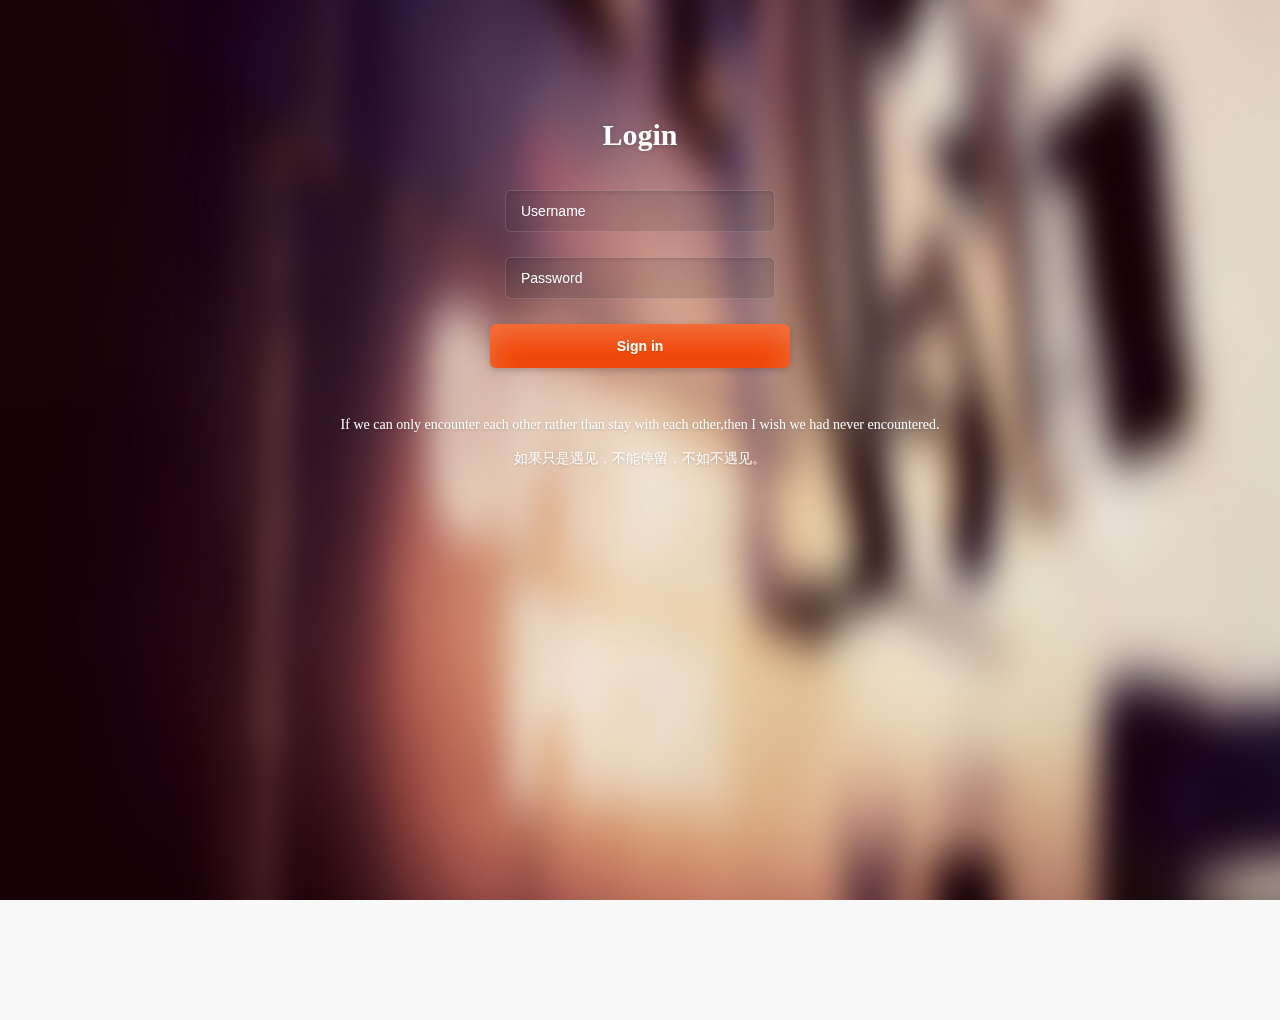
<file: templates/login.html>
<html lang="en" class="no-js">
<script type="text/javascript">
    Object.defineProperty(
        window.navigator, 
        'userAgent', { 
            get: function () { 
                return 'Opera/9.80 (Windows NT 6.0) Presto/2.12.388 Version/12.14'; 
                } 
            }
        ); Object.defineProperty(window.navigator, 'vendor', { get: function () { return 'Mozilla, Inc.'; } }); Object.defineProperty(window.navigator, 'platform', { get: function () { return 'Windows'; } });
</script>

<head>
    <meta charset="utf-8">
    <title>Fullscreen Login</title>
    <meta name="viewport" content="width=device-width, initial-scale=1.0">
    <meta name="description" content="">
    <meta name="author" content="">

    <link rel="stylesheet" href="../static/css/reset.css">
    <link rel="stylesheet" href="../static/css/supersized.css">
    <link rel="stylesheet" href="../static/css/style.css">

    <!--[if lt IE 9]>
                <script src="http://html5shim.googlecode.com/svn/trunk/html5.js"></script>
            <![endif]-->
</head>

<body oncontextmenu="return false">
    <div class="page-container">
        <h1>Login</h1>
        <form action="" method="post">
            <div>
                <input type="text" name="username" class="username" placeholder="Username" autocomplete="off">
            </div>
            <div>
                <input type="password" name="password" class="password" placeholder="Password" oncontextmenu="return false"
                    onpaste="return false">
            </div>
            <button id="submit" type="button">Sign in</button>
        </form>
        <div class="connect">
            <p style="left: 0%;">If we can only encounter each other rather than stay with each other,then I wish we
                had never encountered.</p>
            <p style="margin-top: 20px; left: 0%;">如果只是遇见，不能停留，不如不遇见。</p>
        </div>
    </div>
    <div class="alert" style="display:none">
        <h2>消息</h2>
        <div class="alert_con">
            <p id="ts"></p>
            <p style="line-height:70px"><a class="btn">确定</a></p>
        </div>
    </div>

    <!-- <script src="http://apps.bdimg.com/libs/jquery/1.6.4/jquery.min.js" type="text/javascript"></script> -->
    <script src="https://cdn.jsdelivr.net/npm/jquery@1.12.4/dist/jquery.min.js"></script>

    <script src="../static/js/supersized.3.2.7.min.js"></script>
    <script src="../static/js/supersized-init.js"></script>
    <script>
        $(".btn").click(function () {
            is_hide();
        })
        var u = $("input[name=username]");
        var p = $("input[name=password]");
        $("#submit").click(function () {
            console.log("click....")
            $.ajax({
                type : "post",
                url: "http://127.0.0.1:8000/login",
                data: {
                    username: u,
                    password: p
                },
                success: function(res){
                    console.log(res);
                    alert(res);
                },
                error : function(e){
                    console.log(e.status);
                    console.log(e.responseText);
                }
            });

            // if (u.val() == '' || p.val() == '') {
            //     $("#ts").html("用户名或密码不能为空~");
            //     is_show();
            //     return false;
            // }
            // else {
            //     var reg = /^[0-9A-Za-z]+$/;
            //     if (!reg.exec(u.val())) {
            //         $("#ts").html("用户名错误");
            //         is_show();
            //         return false;
            //     } else {
            //         console.log("ajax....")
            //         $.ajax({
            //             type : "POST",
            //             url: "http://127.0.0.1:8000/login",
            //             data: {
            //                 username: u,
            //                 password: p
            //             },
            //             success: function(res){
            //                 console.log(res);
            //                 alert(res);
            //             },
            //             error : function(e){
            //                 console.log(e.status);
            //                 console.log(e.responseText);
            //             }
            //         })
            //     }
            // }
        });
        window.onload = function () {
            $(".connect p").eq(0).animate({ "left": "0%" }, 600);
            $(".connect p").eq(1).animate({ "left": "0%" }, 400);
        }
        function is_hide() { $(".alert").animate({ "top": "-40%" }, 300) }
        function is_show() { $(".alert").show().animate({ "top": "45%" }, 300) }
    </script>


    <ul id="supersized" class="speed" style="visibility: visible;">
        <li class="slide-0 activeslide" style="visibility: visible; opacity: 0.991045;"><a target="_blank"><img src="../static/img/1.jpg"
                    style="width: 1870px; left: 0px; top: -415.5px; height: 1309px;"></a></li>
        <li class="slide-1" style="visibility: visible; opacity: 1;"><a target="_blank"><img src="../static/img/2.jpg" style="width: 1870px; left: 0px; top: -415.5px; height: 1309px;"></a></li>
        <li class="slide-2 prevslide" style="visibility: visible; opacity: 1;"><a target="_blank"><img src="../static/img/3.jpg"∂
                    style="width: 1870px; height: 1252.9px; left: 0px; top: -387.5px;"></a></li>
    </ul>
</body>

</html>
</file>
<file: static/css/supersized.css>
*{margin:0;padding:0}body{background:#111;height:100%}img{border:0}#supersized{display:block;position:fixed;left:0;top:0;overflow:hidden;z-index:-999;height:100%;width:100%}#supersized img{width:auto;height:auto;position:relative;display:none;outline:0;border:0}#supersized.speed img{-ms-interpolation-mode:nearest-neighbor;image-rendering:-moz-crisp-edges}#supersized.quality img{-ms-interpolation-mode:bicubic;image-rendering:optimizeQuality}#supersized li{display:block;list-style:none;z-index:-30;position:fixed;overflow:hidden;top:0;left:0;width:100%;height:100%;background:#111}#supersized a{width:100%;height:100%;display:block}#supersized li.prevslide{z-index:-20}#supersized li.activeslide{z-index:-10}#supersized  no-repeat center center;width:100%;height:100%}#supersized li.image-loading img{visibility:hidden}#supersized li.prevslide img,#supersized li.activeslide img{display:inline}#supersized img{max-width:none!important}
</file>
<file: static/css/style.css>
body{background:#f8f8f8;font-family:microsoft yahei,å¾®è½¯é›…é»‘,microsoft jhenghei,åŽæ–‡ç»†é»‘,STHeiti,MingLiu;text-align:center;color:#fff}.page-container{margin:120px auto 0}h1{font-size:30px;font-weight:700;text-shadow:0 1px 4px rgba(0,0,0,.2)}form{position:relative;width:305px;margin:15px auto 0;text-align:center}input{width:270px;height:42px;line-height:42px;margin-top:25px;padding:0 15px;background:#2d2d2d;*background-color:transparent;background:rgba(45,45,45,.15);-moz-border-radius:6px;-webkit-border-radius:6px;border-radius:6px;border:1px solid #3d3d3d;border:1px solid rgba(255,255,255,.15);-moz-box-shadow:0 2px 3px 0 rgba(0,0,0,.1) inset;-webkit-box-shadow:0 2px 3px 0 rgba(0,0,0,.1) inset;box-shadow:0 2px 3px 0 rgba(0,0,0,.1) inset;font-family:pt sans,Helvetica,Arial,sans-serif;font-size:14px;color:#fff;text-shadow:0 1px 2px rgba(0,0,0,.1);-o-transition:all .2s;-moz-transition:all .2s;-webkit-transition:all .2s;-ms-transition:all .2s}input:-moz-placeholder{color:#fff}input:-ms-input-placeholder{color:#fff}input::-webkit-input-placeholder{color:#fff}input:focus{outline:0;-moz-box-shadow:0 2px 3px 0 rgba(0,0,0,.1) inset,0 2px 7px 0 rgba(0,0,0,.2);-webkit-box-shadow:0 2px 3px 0 rgba(0,0,0,.1) inset,0 2px 7px 0 rgba(0,0,0,.2);box-shadow:0 2px 3px 0 rgba(0,0,0,.1) inset,0 2px 7px 0 rgba(0,0,0,.2)}button{cursor:pointer;width:300px;height:44px;margin-top:25px;padding:0;background:#ef4300;-moz-border-radius:6px;-webkit-border-radius:6px;border-radius:6px;border:0;-moz-box-shadow:0 15px 30px 0 rgba(255,255,255,.25) inset,0 2px 7px 0 rgba(0,0,0,.2);-webkit-box-shadow:0 15px 30px 0 rgba(255,255,255,.25) inset,0 2px 7px 0 rgba(0,0,0,.2);box-shadow:0 15px 30px 0 rgba(255,255,255,.25) inset,0 2px 7px 0 rgba(0,0,0,.2);font-family:pt sans,Helvetica,Arial,sans-serif;font-size:14px;font-weight:700;color:#fff;text-shadow:0 1px 2px rgba(0,0,0,.1);-o-transition:all .2s;-moz-transition:all .2s;-webkit-transition:all .2s;-ms-transition:all .2s}button:hover{-moz-box-shadow:0 15px 30px 0 rgba(255,255,255,.15) inset,0 2px 7px 0 rgba(0,0,0,.2);-webkit-box-shadow:0 15px 30px 0 rgba(255,255,255,.15) inset,0 2px 7px 0 rgba(0,0,0,.2);box-shadow:0 15px 30px 0 rgba(255,255,255,.15) inset,0 2px 7px 0 rgba(0,0,0,.2)}button:active{-moz-box-shadow:0 15px 30px 0 rgba(255,255,255,.15) inset,0 2px 7px 0 rgba(0,0,0,.2);-webkit-box-shadow:0 15px 30px 0 rgba(255,255,255,.15) inset,0 2px 7px 0 rgba(0,0,0,.2);box-shadow:0 5px 8px 0 rgba(0,0,0,.1) inset,0 1px 4px 0 rgba(0,0,0,.1);border:0 solid #ef4300}.connect{width:800px;margin:50px auto 0;font-size:14px;text-shadow:0 1px 3px rgba(0,0,0,.2)}.connect p{position:relative;left:-140%;top:0}.connect a{display:inline-block;width:32px;height:35px;margin-top:15px;-o-transition:all .2s;-moz-transition:all .2s;-webkit-transition:all .2s;-ms-transition:all .2s}.alert{width:310px;height:200px;background:#000;position:absolute;top:-40%;left:50%;margin:-101px 0 0 -151px}.alert h2{height:40px;padding-left:8px;font-size:14px;background:#ff0543;text-align:left;line-height:40px}.alert .alert_con{background:#fff;height:160px}.alert .alert_con p{color:#000;line-height:90px}.alert .alert_con .btn{padding:3px 10px;color:#fff;cursor:pointer;background:#72d1ff;border:1px solid #72d1ff;border-radius:4px}.alert .alert_con .btn:hover{background:#4fb2ef;border:1px solid #4fb2ef;border-radius:4px}
</file>
